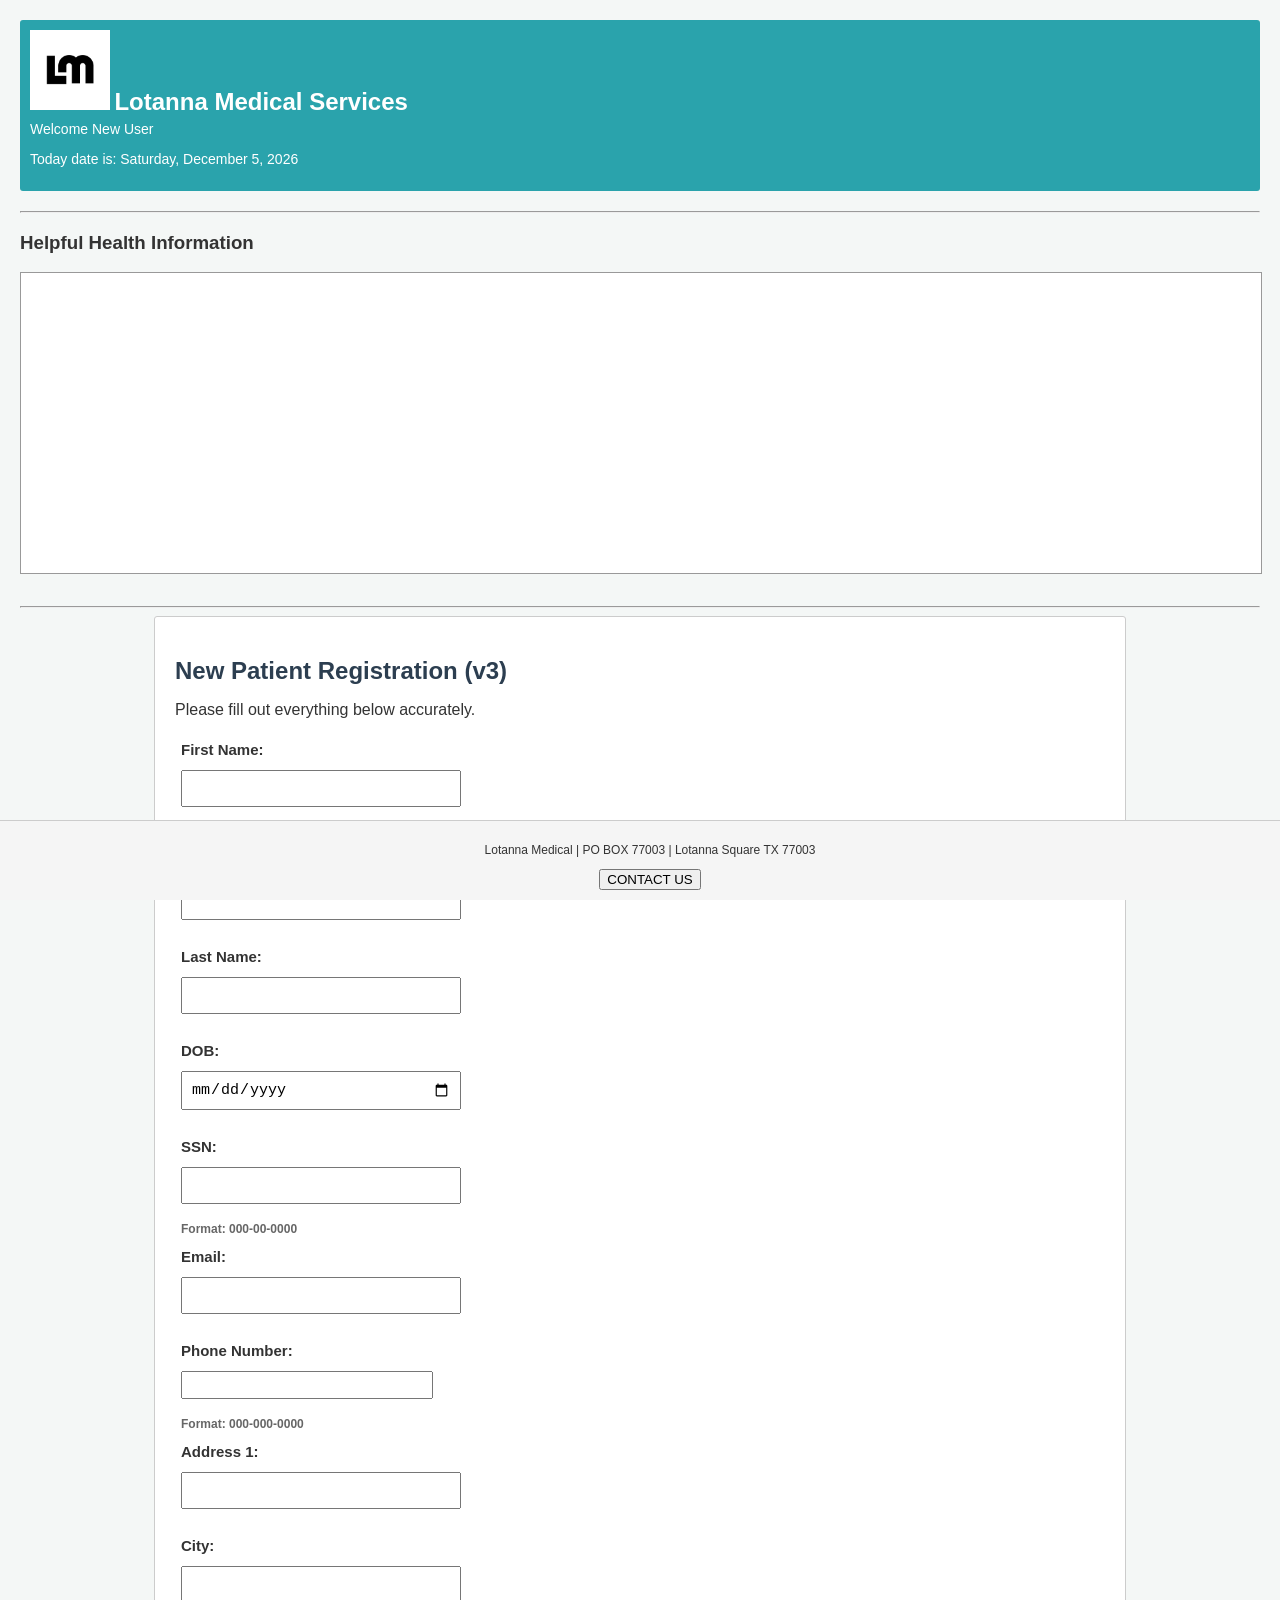
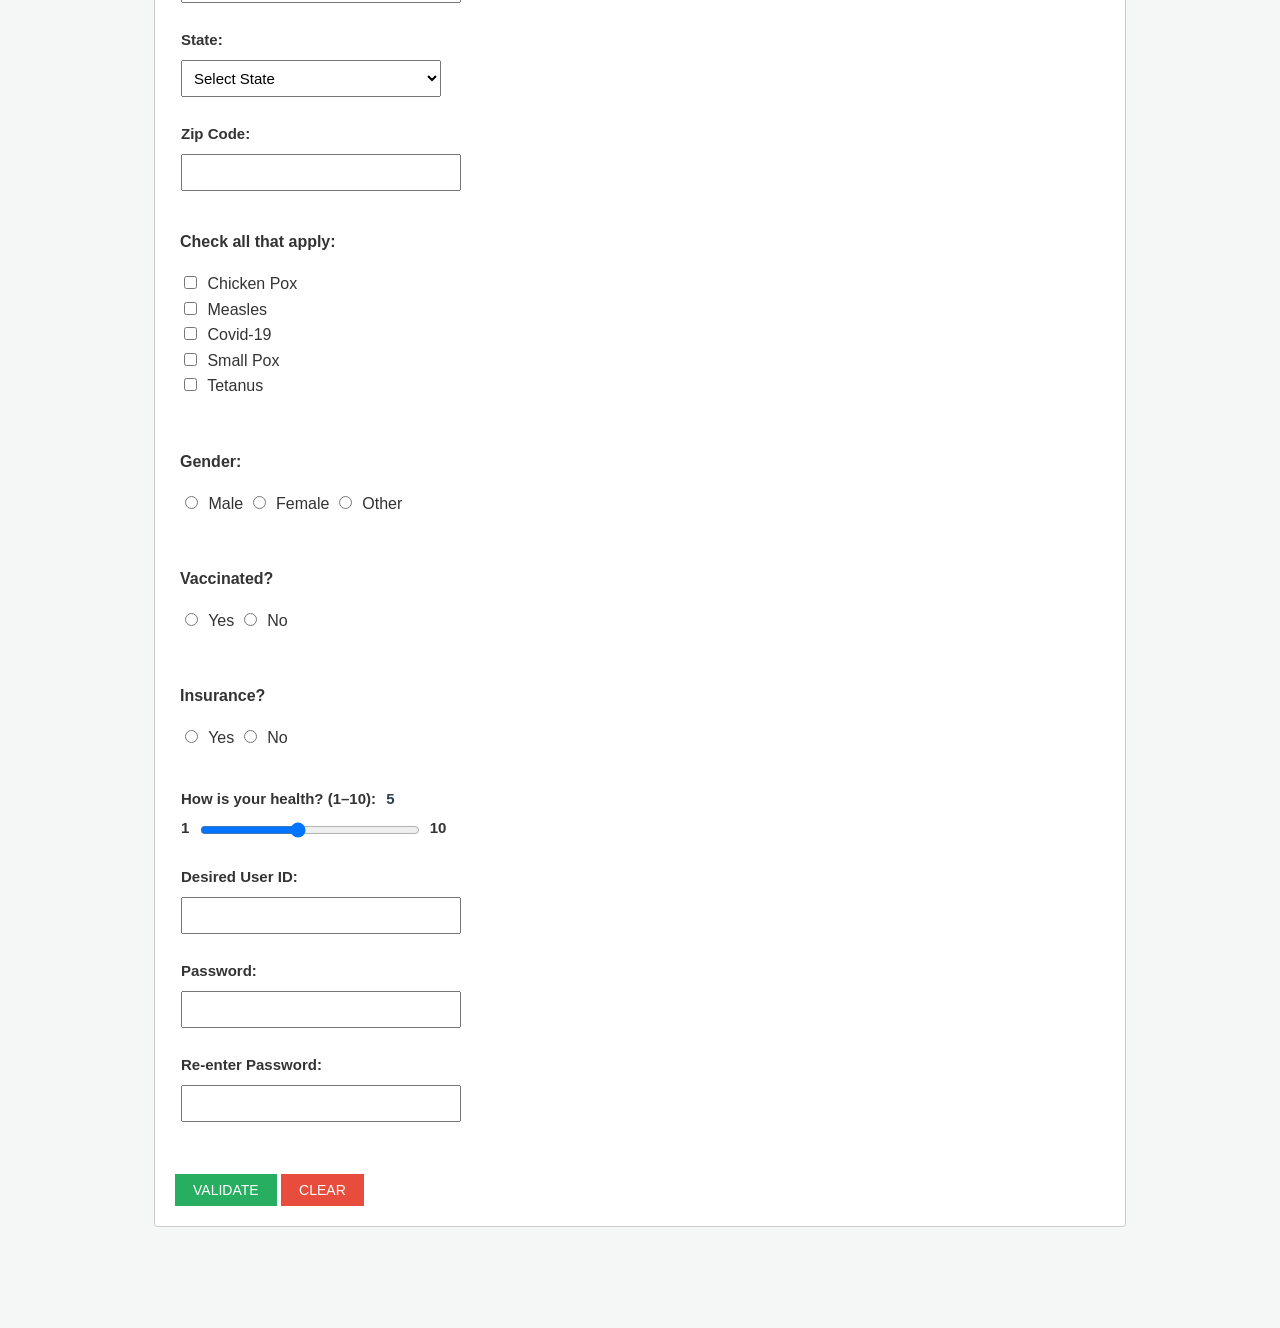
<file: Homework4/index.html>
<!DOCTYPE html>
<!--Program name: homework3.html which is an upgraded registration form for Lotanna Medical Services.
Author: Lotanna Ume-Ezeoke
Date: May 07, 2026
Description: This is an advanced version of the registration form created for Homework 3. 
-->
<html lang="en">
<head>
<meta charset="UTF-8">
<title>Registration Form HW2 - Lotanna Medical</title>
<link rel="stylesheet" href="style.css">
<script src="myscript.js"></script>
</head>

<body>

<div class="top_banner_div" style="padding: 10px;"> 
    <img src="logo.png" alt="clinic logo" height="80">
    <span style="font-size: 24px; font-weight: bold;">Lotanna Medical Services</span>
    <p id="welcome_msg"></p>
    <div id="reset_user"></div>
    <p id="date_display_v1"></p>
</div>

<hr>

<h3>Helpful Health Information</h3>

<iframe 
    src="https://www.wikipedia.org"
    width="100%"
    height="300"
    style="border:1px solid #999;"
    title="External Educational Content">
</iframe>

<hr>
<div id="Main_body_area">

<h2 class="form-title">New Patient Registration (v3)</h2>
<p>Please fill out everything below accurately.</p>

<form id="patientForm" action="thankyou.html">

<table cellpadding="5">

<tr><td>First Name:</td></tr>
<tr>
<td>
<input type="text" id="fName" maxlength="30" name="fName"
pattern="[A-Za-z'\- ]{1,30}"
title="Letters, apostrophes and dashes only (1-30 chars)"
required
onblur="saveFirstName()" oninput="chkFName()" onblur="chkFName()" onblur="saveFirstName()">
<span class="error" id="fName_error"></span>
<label>
    <input type="checkbox" id="rememberMe" checked>
    Remember Me
</label>
</td>
</tr>

<tr><td>M.I.</td></tr>
<tr>
<td>
<input type="text" id="mid_init"
pattern="[A-Za-z]{1}"
title="Single letter only"
onblur="chkMI()">
<span class="error" id="mid_init_error"></span>
</td>
</tr>

<tr><td>Last Name:</td></tr>
<tr>
<td>
<input type="text" id="LName"name="LName" maxlength="30"
pattern="[A-Za-z'\- ]{1,30}"
title="Letters, apostrophes and dashes only"
required
oninput="chkLName()" onblur="chkLName()">
<span class="error" id="LName_error"></span>
</td>
</tr>

<tr><td>DOB:</td></tr>
<tr>
<td>
<input type="date" id="dob" name="dob"
required
onblur="chkDOB()">
<span class="error" id="dob_error"></span>
</td>
</tr>

<tr><td>SSN:</td></tr>
<tr>
<td>
<input type="text" id="ssn" name="ssn"
maxlength="11"
title="Format: 000-00-0000"
required
oninput="fmtSSN(this)" onblur="fmtSSN(this)" required>
<span class="error" id="ssn_error"></span>
<span class="hint">Format: 000-00-0000</span>
</td>
</tr>

<tr><td>Email:</td></tr>
<tr>
<td>
<input type="email" id="email" name="email" maxlength="50" required
title="name@domain.tld"
required
oninput="chkEmail()" onblur="chkEmail()"onblur="saveToLocal(this)">
<span class="error" id="email_error"></span>
</td>
</tr>

<tr><td>Phone Number:</td></tr>
<tr>
<td>
<input type="tel" id="phone" name="phone" maxlength="12" required
title="000-000-0000"
required
oninput="formatPhone(this)" onblur="chkPhone()"onblur="saveToLocal(this)">
<span class="error" id="phone_error"></span>
<span class="hint">Format: 000-000-0000</span>
</td>
</tr>

<tr><td>Address 1:</td></tr>
<tr>
<td>
<input type="text" id="addr1" name="addr1"
minlength="2" maxlength="30"
required
onblur="chkAddr1()"onblur="saveToLocal(this)">
<span class="error" id="addr1_error"></span>
</td>
</tr>

<tr><td>City:</td></tr>
<tr>
<td>
<input type="text" id="city" name="city"
minlength="2" maxlength="30"
required
onblur="chkCity()"onblur="saveToLocal(this)">
<span class="error" id="city_error"></span>
</td>
</tr>

<tr><td>State:</td></tr>
<tr>
<td>
<select id="state" name="state" onblur="saveToLocal(this)">
<option value="">Select State</option>
</select>
<span class="error" id="state_error"></span>
</td>
</tr>

<tr><td>Zip Code:</td></tr>
<tr>
<td>
<input type="text" id="zip" name="zip"
title="5 digits only"
maxlength="5"
required
oninput="chkZip()" onblur="chkZip(); saveToLocal(this)">
<span class="error" id="zip_error"></span>
</td>
</tr>

<!-- <tr><td>Desired Salary: $<span id="salary_label">110000</span></td></tr>
<tr>
<td>
$20k
<input type="range" min="20000" max="200000" step="1000"
oninput="updateSlider(this.value)">
$200k
</td>
</tr> -->

</table>

<div class="check-box-zone">
<p><strong>Check all that apply:</strong></p>

<input type="checkbox" name="hx" value="Chicken Pox" onblur="saveToLocal(this)"> Chicken Pox <br>
<input type="checkbox" name="hx" value="Measles" onblur="saveToLocal(this)"> Measles <br>
<input type="checkbox" name="hx" value="Covid-19" onblur="saveToLocal(this)"> Covid-19 <br>
<input type="checkbox" name="hx" value="Small Pox" onblur="saveToLocal(this)"> Small Pox <br>
<input type="checkbox" name="hx" value="Tetanus" onblur="saveToLocal(this)"> Tetanus <br>

<span class="error" id="hx_error"></span>
</div>

<br>

<div class="radio-zone">
<p><strong>Gender:</strong></p>
<label><input type="radio" name="gender" value="Male" onclick="saveToLocal(this)"> Male</label>
<label><input type="radio" name="gender" value="Female" onclick="saveToLocal(this)"> Female</label>
<label><input type="radio" name="gender" value="Other" onclick="saveToLocal(this)"> Other</label>
<span class="error" id="gender_error"></span>
</div>

<br>

<div class="radio-zone">
<p><strong>Vaccinated?</strong></p>

<label><input type="radio" name="vaccinated" value="Yes"onclick="saveToLocal(this)"> Yes</label>
<label><input type="radio" name="vaccinated" value="No"onclick="saveToLocal(this)"> No</label>

<span class="error" id="vaccinated_error"></span>
</div>

<br>

<div class="radio-zone">
<p><strong>Insurance?</strong></p>

<label><input type="radio" name="insurance" value="Yes"onblur="onclick="saveToLocal(this)"> Yes</label>
<label><input type="radio" name="insurance" value="No"onblur="onclick="saveToLocal(this)"> No</label>

<span class="error" id="insurance_error"></span>
</div>

<br>

<table>

<tr>
<td>
<strong>How is your health? (1–10):</strong>
<span id="health_label">5</span>
</td>
</tr>

<tr>
<td>
1
<input type="range" id="health" name="health"min="1" max="10" value="5"
oninput="updateHealth(this.value); saveToLocal(this)">
10
</td>
</tr>

</table>

<br>

<table>

<tr><td>Desired User ID:</td></tr>
<tr>
<td>
<input type="text" id="userid" name="userid"
title="5-20 chars, starts with letter"
required
oninput="chkUser()" onblur="chkUser()"onblur="saveToLocal(this)">
<span class="error" id="userid_error"></span>
</td>
</tr>

<tr><td>Password:</td></tr>
<tr>
<td>
<input type="password" id="p1"
required
oninput="chkPwd()">
<span class="error" id="p1_error"></span>
</td>
</tr>

<tr><td>Re-enter Password:</td></tr>
<tr>
<td>
<input type="password" id="p2"
required
oninput="chkPwd()">
<span class="error" id="p2_error"></span>
</td>
</tr>

</table>

<br>

<input type="button" value="VALIDATE" onclick="validateAll()">
<input type="submit" id="realSubmit" value="SUBMIT" style="display:none;">
<input type="reset" value="CLEAR">

</form>

</div>

<div id="footer_section" style="margin-top: 50px; border-top: 1px solid #ccc;">
<p>Lotanna Medical | PO BOX 77003 | Lotanna Square TX 77003</p>
<button type="button" onclick="alert('Contacting...')">CONTACT US</button>
</div>

</body>
</html>
</file>
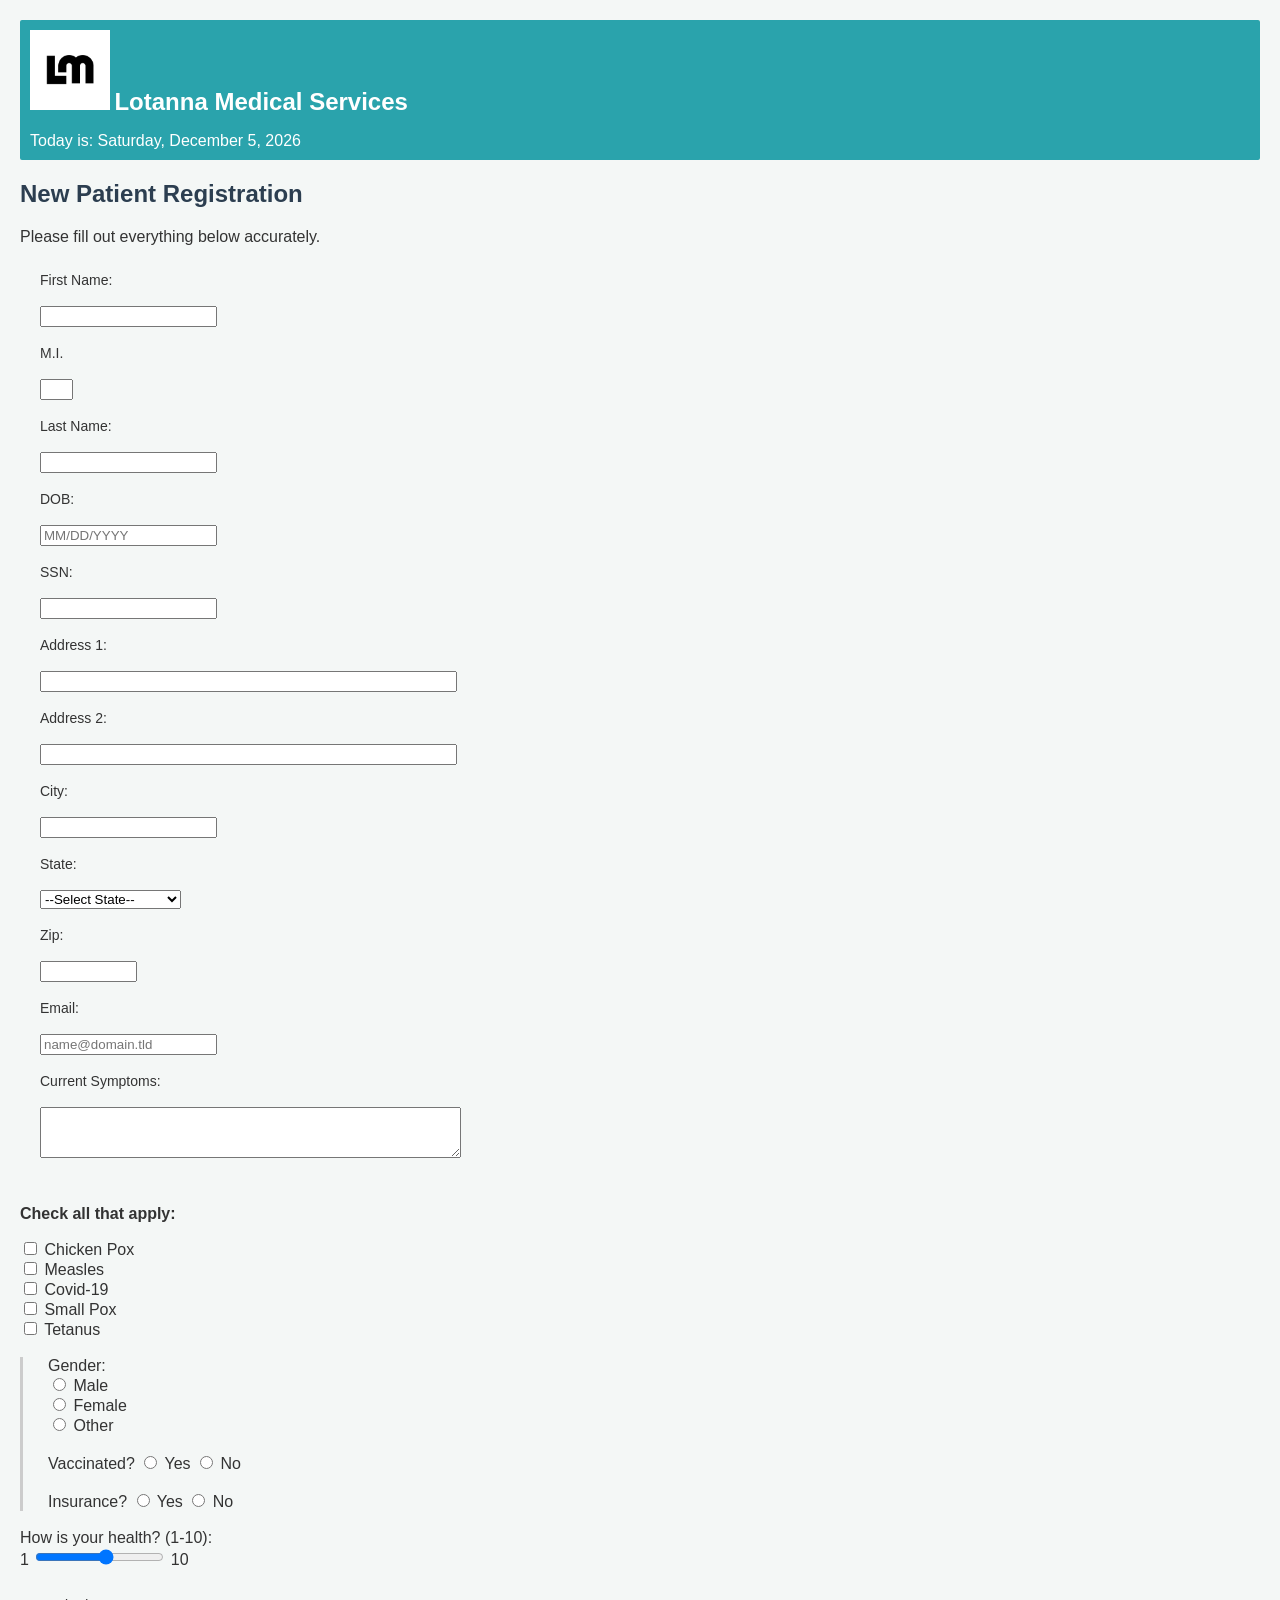
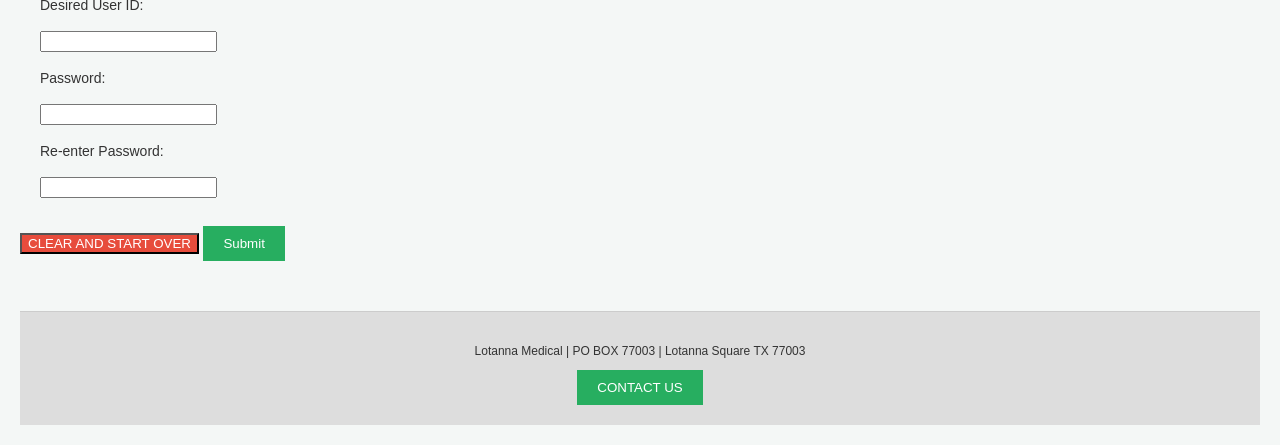
<file: homework1/patient-form.html>
<!DOCTYPE html>
<!--
Program name: patient-form.html which is a simple registration form for a medical company. 
Author: Lotanna Ume-Ezeoke
Date: Feb 24, 2026
Description: This is a simple registration form that I have created while using the concepts of field validation and buttons. I have used HTML and Javascript in this form to create the functionality. WHereas, I have used css for implementing the styles. 
-->
<html lang="en">
<head>
<meta charset="UTF-8">
<title>Registration Form - Lotanna Medical Services</title>
<link rel="stylesheet" href="style.css">
</head>

<body>

   <div class="top_banner_div" style="padding: 10px; height: 120px;"> 
    <img src="logo.png" alt="clinic logo" height="80">
    <span style="font-size: 24px; font-weight: bold;">Lotanna Medical Services</span>
    <p id="date_display_v1"></p>
   </div>


    <div id="Main_body_area">
        <h2 class="form-title">New Patient Registration</h2>
        <p>Please fill out everything below accurately.</p>


<form action="thankyou.html">
            
<table cellpadding="5">
<tr>
<td>First Name:</td>
</tr>
  <tr>
<td><input type="text" name="fName_input" maxlength="30" required></td>
  </tr>
                
<tr>
<td>M.I.</td>
</tr>
<tr>
<td><input type="text" name="mid_init" maxlength="1" size="2"></td>
</tr>

                <tr>
<td>Last Name:</td>
                </tr>
<tr>
<td><input type="text" name="LName" maxlength="30" required></td>
</tr>

<tr>
<td>DOB:</td>
</tr>
<tr>
<td><input type="text" name="dob" placeholder="MM/DD/YYYY"></td>
</tr>

                <tr>
<td>SSN:</td>
                </tr>
<tr>
<td><input type="password" name="ssn_secret" maxlength="11"></td>
</tr>

<tr>
<td>Address 1:</td>
</tr>
<tr>
<td><input type="text" name="addr1" size="50"></td>
</tr>

                <tr>
<td>Address 2:</td>
                </tr>
<tr>
<td><input type="text" name="addr2" size="50"></td>
</tr>

<tr>
<td>City:</td>
</tr>
<tr>
<td><input type="text" name="city_val" maxlength="30"></td>
</tr>

                <tr>
<td>State:</td>
                </tr>
<tr>
<td>
<select name="state_dropdown">
<option value="">--Select State--</option>
<option value="AL">Alabama</option>
<option value="AK">Alaska</option>
<option value="AZ">Arizona</option>
<option value="AR">Arkansas</option>
<option value="CA">California</option>
<option value="CO">Colorado</option>
<option value="CT">Connecticut</option>
<option value="DE">Delaware</option>
<option value="DC">District Of Columbia</option>
<option value="FL">Florida</option>
<option value="GA">Georgia</option>
<option value="HI">Hawaii</option>
<option value="ID">Idaho</option>
<option value="IL">Illinois</option>
<option value="IN">Indiana</option>
<option value="IA">Iowa</option>
<option value="KS">Kansas</option>
<option value="KY">Kentucky</option>
<option value="LA">Louisiana</option>
<option value="ME">Maine</option>
<option value="MD">Maryland</option>
<option value="MA">Massachusetts</option>
<option value="MI">Michigan</option>
<option value="MN">Minnesota</option>
<option value="MS">Mississippi</option>
<option value="MO">Missouri</option>
<option value="MT">Montana</option>
<option value="NE">Nebraska</option>
<option value="NV">Nevada</option>
<option value="NH">New Hampshire</option>
<option value="NJ">New Jersey</option>
<option value="NM">New Mexico</option>
<option value="NY">New York</option>
<option value="NC">North Carolina</option>
<option value="ND">North Dakota</option>
<option value="OH">Ohio</option>
<option value="OK">Oklahoma</option>
<option value="OR">Oregon</option>
<option value="PA">Pennsylvania</option>
<option value="PR">Puerto Rico</option>
<option value="RI">Rhode Island</option>
<option value="SC">South Carolina</option>
<option value="SD">South Dakota</option>
<option value="TN">Tennessee</option>
<option value="TX">Texas</option>
<option value="UT">Utah</option>
<option value="VT">Vermont</option>
<option value="VA">Virginia</option>
<option value="WA">Washington</option>
<option value="WV">West Virginia</option>
<option value="WI">Wisconsin</option>
<option value="WY">Wyoming</option>
</select>
</td>
</tr>

<tr>
<td>Zip:</td>
</tr>
<tr>
<td><input type="text" name="zip_code" maxlength="10" size="10"></td>
</tr>

                <tr>
<td>Email:</td>
                </tr>
<tr>
<td><input type="email" name="user_email_address" placeholder="name@domain.tld"></td>
</tr>

<tr>
<td>Current Symptoms:</td>
</tr>
<tr>
<td>
<textarea name="symptom_txt" rows="3" cols="50"></textarea>
</td>
</tr>
</table>

<br>
<div class="check-box-zone">
<p><strong>Check all that apply:</strong></p>
<input type="checkbox" name="hx1" value="pox"> Chicken Pox <br>
<input type="checkbox" name="hx2" value="measles"> Measles <br>
<input type="checkbox" name="hx3" value="covid"> Covid-19 <br>
<input type="checkbox" name="hx4" value="smallpox"> Small Pox <br>
<input type="checkbox" name="hx5" value="tetanus"> Tetanus
</div>

<br>
<div class="radio-zone">
Gender: <br>
<input type="radio" name="g" value="M"> Male <br>
<input type="radio" name="g" value="F"> Female <br>
<input type="radio" name="g" value="O"> Other
<br><br>
Vaccinated? 
<input type="radio" name="vax" value="Y"> Yes
<input type="radio" name="vax" value="N"> No
<br><br>
Insurance? 
<input type="radio" name="ins" value="Y"> Yes
<input type="radio" name="ins" value="N"> No
</div>

<br>
<div class="slider-box">
How is your health? (1-10): <br>
1 <input type="range" name="health_slide" min="1" max="10"> 10
</div>

<br>
<table border="0">
<tr>
<td>Desired User ID:</td>
</tr>
<tr>
<td><input type="text" name="username_id" maxlength="20"></td>
</tr>
<tr>
<td>Password:</td>
</tr>
<tr>
<td><input type="password" name="pwd1"></td>
</tr>
<tr>
<td>Re-enter Password:</td>
</tr>
<tr>
<td><input type="password" name="pwd2"></td>
</tr>
</table>

<br>
<input type="reset" value="CLEAR AND START OVER">
<input type="submit" value="Submit">
</form>
</div>

<div id="footer_section" style="margin-top: 50px; border-top: 1px solid #ccc;">
<p>Lotanna Medical | PO BOX 77003 | Lotanna Square TX 77003</p>
<button type="button" onclick="alert('Contacting...')">CONTACT US</button>
</div>

<script>
// Ok, so created this script to get the day and date dynamically
const dateObj = new Date();
const options = { weekday: 'long', year: 'numeric', month: 'long', day: 'numeric' };
document.getElementById("date_display_v1").innerHTML = "Today is: " + dateObj.toLocaleDateString(undefined, options);
</script>

</body>
</html>
</file>
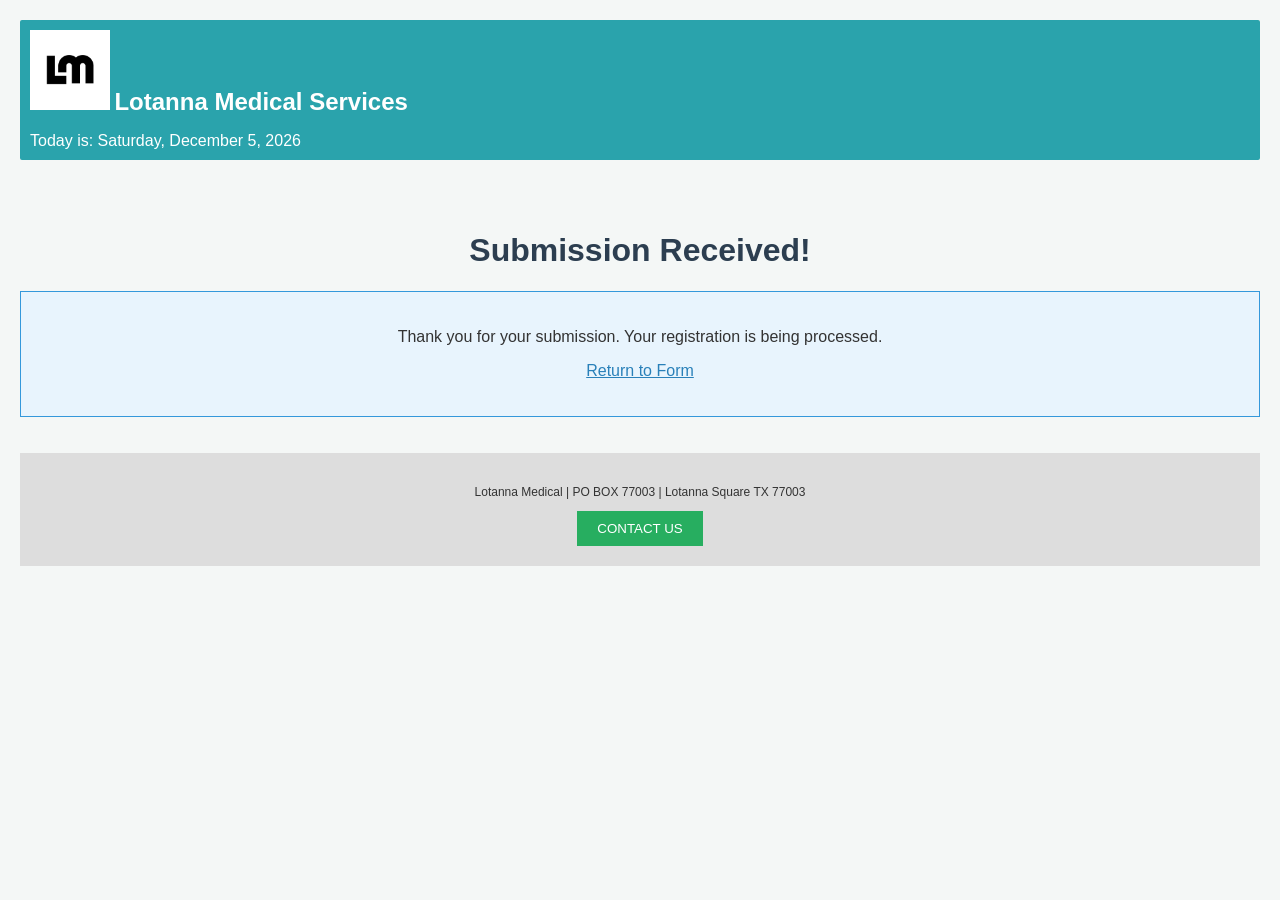
<file: homework1/thankyou.html>
<!DOCTYPE html>
<html lang="en">
<head>
<meta charset="UTF-8">
<title>Success - Thank You</title>
  <link rel="stylesheet" href="style.css">
</head>
<body>

  <div class="top_banner_div" style="padding: 10px; height: 120px;">
<img src="logo.png" alt="clinic logo" height="80">
<span style="font-size: 24px; font-weight: bold;">Lotanna Medical Services</span>
<p id="date_display_v1"></p>
     </div> 

<div id="main_body_area">
<br>
<br>
<h1 style="text-align: center;">Submission Received!</h1>
    
      <div style="background-color: #e8f4fd; padding: 20px; border: 1px solid #3498db; text-align: center;">
    <p>Thank you for your submission. Your registration is being processed.</p>
<p><a href="patient-form.html">Return to Form</a></p>
      </div>
<br>
      <br> 
</div>

    <div id="footer_section">
        <p>Lotanna Medical | PO BOX 77003 | Lotanna Square TX 77003</p>
<button type="button">CONTACT US</button>
    </div>

    <script>
        // Copying the script so it works here too
const dateObj = new Date();
        const options = { weekday: 'long', year: 'numeric', month: 'long', day: 'numeric' };
document.getElementById("date_display_v1").innerHTML = "Today is: " + dateObj.toLocaleDateString(undefined, options);
    </script>
</body>
</html>
</file>
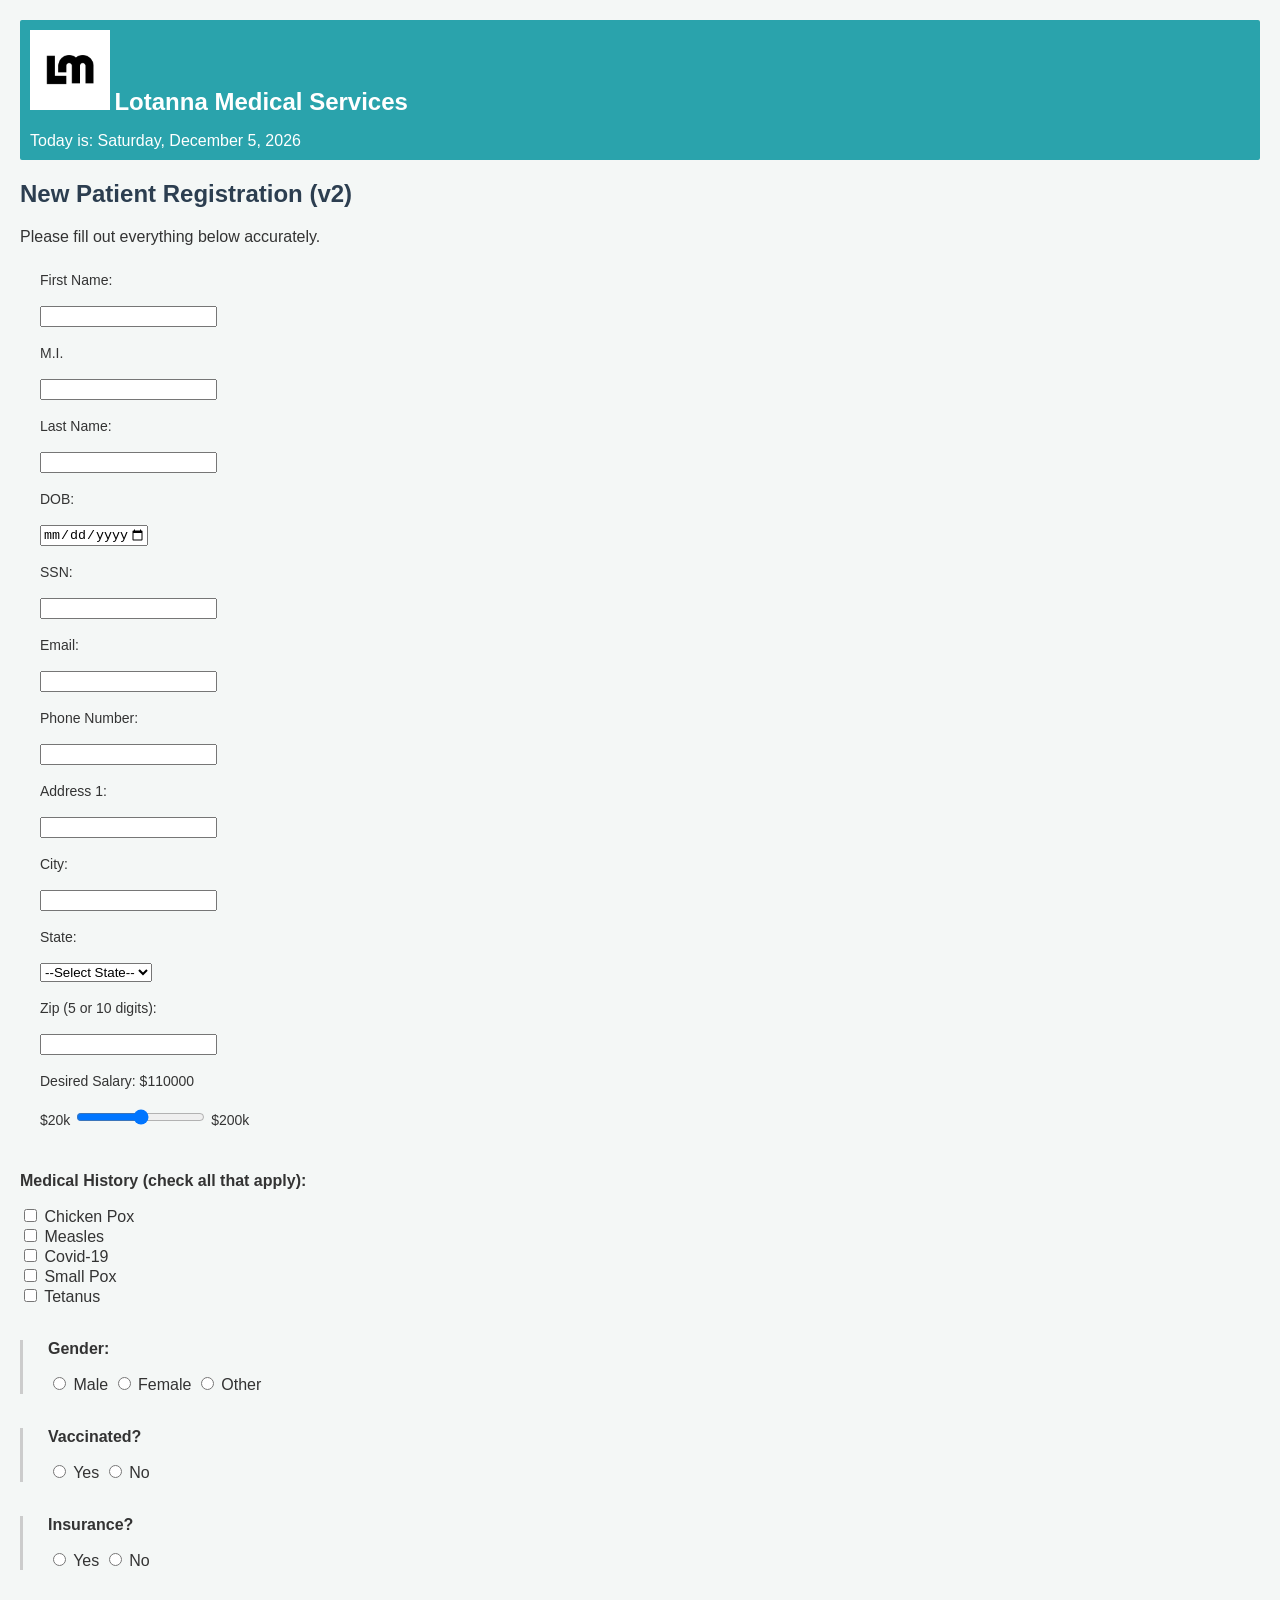
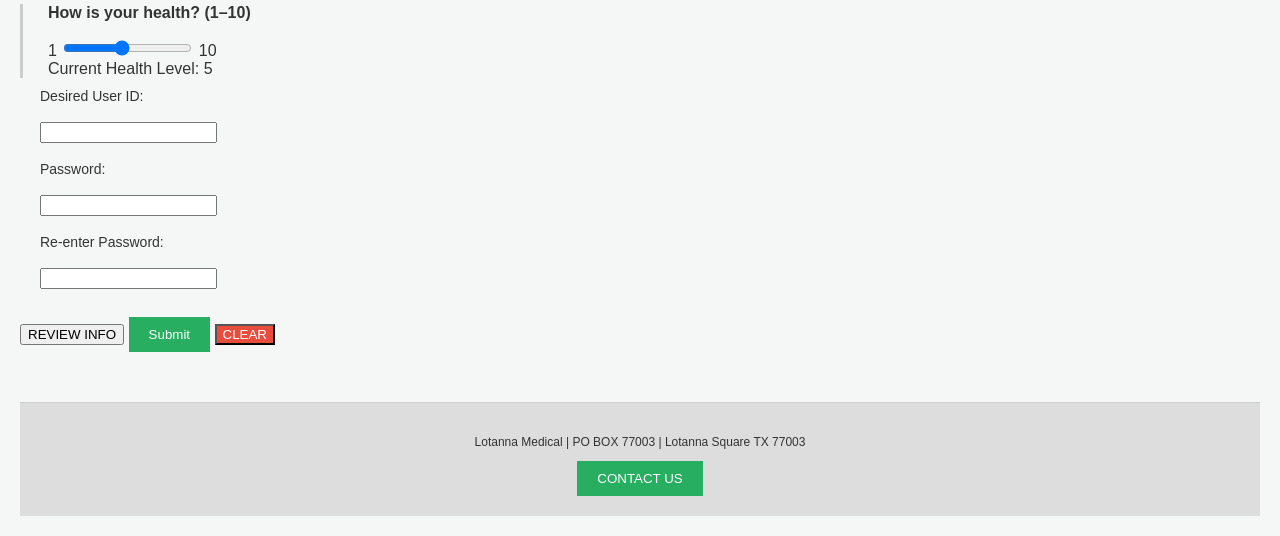
<file: homework2/homework2.html>
<!DOCTYPE html>
<!--Program name: homework2.html which is an upgraded registration form for Lotanna Medical Services.
Author: Lotanna Ume-Ezeoke
Date: March 24, 2026
Description: This is an advanced version of the registration form created for Assignment 2. 
Building on the foundation of HW1, I have implemented HTML5 pattern matching (Regex) for field validation, added a dynamic salary slider, and created a " Rreview info" area to display user data in a structured table. 
All script logic has been moved to an external JavaScript file ( myscripts.js) and styling is handled by an external CSS file ( style.css) to meet project standards.
-->
<html lang="en">
<head>
<meta charset="UTF-8">
<title>Registration Form HW2 - Lotanna Medical</title>
<link rel="stylesheet" href="style.css">
<script src="myscripts.js"></script>
</head>

<body>
   <div class="top_banner_div" style="padding: 10px; height: 120px;"> 
    <img src="logo.png" alt="clinic logo" height="80">
    <span style="font-size: 24px; font-weight: bold;">Lotanna Medical Services</span>
    <p id="date_display_v1"></p>
   </div>

    <div id="Main_body_area">
        <h2 class="form-title">New Patient Registration (v2)</h2>
        <p>Please fill out everything below accurately.</p>

        <form id="patientForm" action="thankyou.html" onsubmit="return validatePasswords()">
            
        <table cellpadding="5">
        <tr><td>First Name:</td></tr>
        <tr><td><input type="text" name="fName" maxlength="30" pattern="[A-Za-z'\- ]{1,30}" title="Letters, apostrophes and dashes only (1-30 chars)" required></td></tr>
                
        <tr><td>M.I.</td></tr>
        <tr><td><input type="text" name="mid_init" pattern="[A-Za-z]{1}" title="Single letter only"></td></tr>

        <tr><td>Last Name:</td></tr>
        <tr><td><input type="text" name="LName" maxlength="30" pattern="[A-Za-z0-9'\- 2-5]{1,30}" title="Letters, dashes, apostrophes, and numbers 2-5 allowed"></td></tr>

        <tr><td>DOB:</td></tr>
        <tr><td><input type="date" id="dob" name="dob_date" required></td></tr>

       <tr><td>SSN:</td></tr>
<tr>
<td>
<input type="password"
name="ssn_secret"
maxlength="11"
title="Format: 000-00-0000"
onkeydown="return ssnKey(event, this)"
required>
</td>
</tr>

        <tr><td>Email:</td></tr>
        <tr><td><input type="email" name="user_email" maxlength="50" pattern="[a-z0-9._%+-]+@[a-z0-9.-]+\.[a-z]{2,}$" title="Must be name@domain.tld" required></td></tr>

  <tr><td>Phone Number:</td></tr>
<tr>
<td>
<input type="tel" name="phone_num"
maxlength="12"
title="Format: 000-000-0000"
onkeydown="return phoneKey(event, this)"
required>
</td>
</tr>

        <tr><td>Address 1:</td></tr>
        <tr><td><input type="text" name="addr1" minlength="2" maxlength="30" required></td></tr>

        <tr><td>City:</td></tr>
        <tr><td><input type="text" name="city_val" minlength="2" maxlength="30" required></td></tr>

        <tr><td>State:</td></tr>
        <tr>
        <td>
        <select name="state_dropdown" required title="Please select a state from the list.">
            <option value="">--Select State--</option>
            <option value="AL">AL</option>
            <option value="AK">AK</option>
            <option value="AZ">AZ</option>
            <option value="AR">AR</option>
            <option value="CA">CA</option>
            <option value="CO">CO</option>
            <option value="CT">CT</option>
            <option value="DE">DE</option>
            <option value="DC">DC</option>
            <option value="FL">FL</option>
            <option value="GA">GA</option>
            <option value="HI">HI</option>
            <option value="ID">ID</option>
            <option value="IL">IL</option>
            <option value="IN">IN</option>
            <option value="IA">IA</option>
            <option value="KS">KS</option>
            <option value="KY">KY</option>
            <option value="LA">LA</option>
            <option value="ME">ME</option>
            <option value="MD">MD</option>
            <option value="MA">MA</option>
            <option value="MI">MI</option>
            <option value="MN">MN</option>
            <option value="MS">MS</option>
            <option value="MO">MO</option>
            <option value="MT">MT</option>
            <option value="NE">NE</option>
            <option value="NV">NV</option>
            <option value="NH">NH</option>
            <option value="NJ">NJ</option>
            <option value="NM">NM</option>
            <option value="NY">NY</option>
            <option value="NC">NC</option>
            <option value="ND">ND</option>
            <option value="OH">OH</option>
            <option value="OK">OK</option>
            <option value="OR">OR</option>
            <option value="PA">PA</option>
            <option value="PR">PR</option>
            <option value="RI">RI</option>
            <option value="SC">SC</option>
            <option value="SD">SD</option>
            <option value="TN">TN</option>
            <option value="TX">TX</option>
            <option value="UT">UT</option>
            <option value="VT">VT</option>
            <option value="VA">VA</option>
            <option value="WA">WA</option>
            <option value="WV">WV</option>
            <option value="WI">WI</option>
            <option value="WY">WY</option>
            </select>
        </td>
        </tr>

        <tr><td>Zip (5 or 10 digits):</td></tr>
        <tr><td><input type="text"
id="zip_input"
name="zip_code"
maxlength="5"
pattern="\d{5}"
title="ZIP code must be exactly 5 digits"
onkeydown="return zipKey(event, this)"
required></td></tr>

        <tr><td>Desired Salary: $<span id="salary_label">110000</span></td></tr>
        <tr><td>$20k <input type="range" name="salary_slide" min="20000" max="200000" step="1000" oninput="updateSlider(this.value)"> $200k</td></tr>
        </table>

        <br>
       <div class="check-box-zone">
<p><strong>Medical History (check all that apply):</strong></p>

<input type="checkbox" name="hx" value="Chicken Pox"> Chicken Pox<br>
<input type="checkbox" name="hx" value="Measles"> Measles<br>
<input type="checkbox" name="hx" value="Covid-19"> Covid-19<br>
<input type="checkbox" name="hx" value="Small Pox"> Small Pox<br>
<input type="checkbox" name="hx" value="Tetanus"> Tetanus
</div>

<br>

<!-- RADIO BUTTONS -->
<div class="radio-zone">
<p><strong>Gender:</strong></p>
<input type="radio" name="gender" value="Male" required> Male
<input type="radio" name="gender" value="Female" required> Female
<input type="radio" name="gender" value="Other" required> Other
</div>

<br>

<div class="radio-zone">
<p><strong>Vaccinated?</strong></p>
<input type="radio" name="vaccinated" value="Yes"> Yes
<input type="radio" name="vaccinated" value="No"> No
</div>

<br>

<div class="radio-zone">
<p><strong>Insurance?</strong></p>
<input type="radio" name="insurance" value="Yes"> Yes
<input type="radio" name="insurance" value="No"> No
</div>

<br>

<!-- HEALTH SLIDER -->
<div class="radio-zone">
<p><strong>How is your health? (1–10)</strong></p>
1
<input type="range" min="1" max="10" value="5" oninput="updateHealth(this.value)">
10
<br>
Current Health Level: <span id="health_label">5</span>
</div>

        <table border="0">
        <tr><td>Desired User ID:</td></tr>
        <tr><td><input type="text" id="userid" name="username_id" maxlength="20" pattern="[A-Za-z][A-Za-z0-9_-]{4,29}" title="5-30 chars, no spaces, starts with letter" onchange="this.value = this.value.toLowerCase()" required></td></tr>
        
        <tr><td>Password:</td></tr>
        <tr><td><input type="password" id="p1" name="pwd1" maxlength="30" pattern="(?=.*\d)(?=.*[a-z])(?=.*[A-Z])(?=.*[!@#%^&*()-_+=\/><.,`~]).{8,30}" title="8-30 chars, 1 upper, 1 lower, 1 number, 1 special. NO QUOTES." required></td></tr>
        
        <tr><td>Re-enter Password:</td></tr>
        <tr><td><input type="password" id="p2" name="pwd2" required></td></tr>
        </table>

        <br>
        <input type="button" value="REVIEW INFO" onclick="reviewInfo()">
        <input type="submit" value="Submit">
        <input type="reset" value="CLEAR">
        </form>

        <div id="review_display_area" style="display:none; margin-top:20px; border:2px solid #2c3e50; padding:10px;">
            <h3>PLEASE REVIEW THIS INFORMATION</h3>
            <div id="output_content"></div>
        </div>
    </div>

   <div id="footer_section" style="margin-top: 50px; border-top: 1px solid #ccc;">
<p>Lotanna Medical | PO BOX 77003 | Lotanna Square TX 77003</p>
<button type="button" onclick="alert('Contacting...')">CONTACT US</button>
</div>
</body>
</html>
</file>
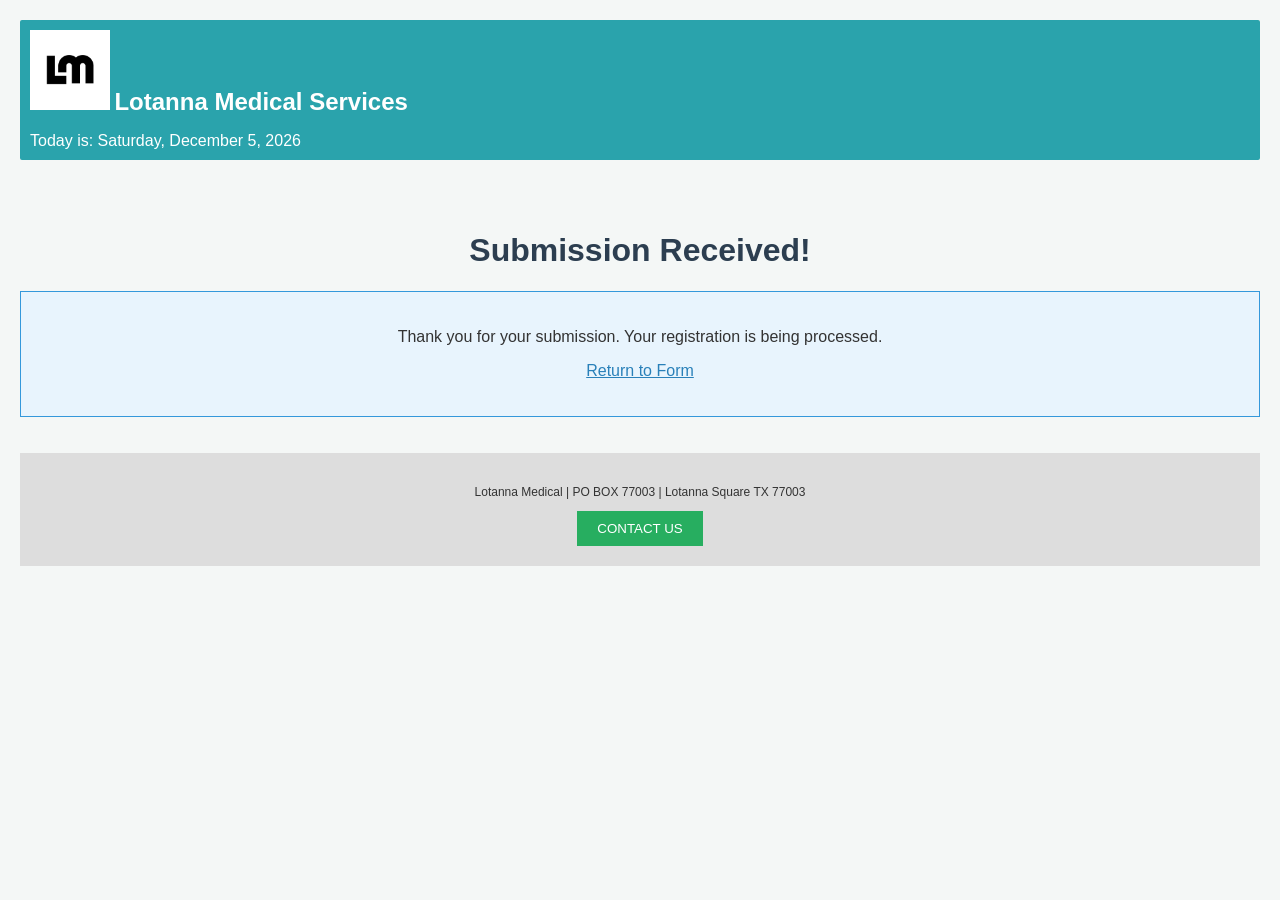
<file: homework2/thankyou.html>
<!DOCTYPE html>
<html lang="en">
<head>
<meta charset="UTF-8">
<title>Success - Thank You</title>
  <link rel="stylesheet" href="style.css">
</head>
<body>

  <div class="top_banner_div" style="padding: 10px; height: 120px;">
<img src="logo.png" alt="clinic logo" height="80">
<span style="font-size: 24px; font-weight: bold;">Lotanna Medical Services</span>
<p id="date_display_v1"></p>
     </div> 

<div id="main_body_area">
<br>
<br>
<h1 style="text-align: center;">Submission Received!</h1>
    
      <div style="background-color: #e8f4fd; padding: 20px; border: 1px solid #3498db; text-align: center;">
    <p>Thank you for your submission. Your registration is being processed.</p>
<p><a href="homework2.html">Return to Form</a></p>
      </div>
<br>
      <br> 
</div>

    <div id="footer_section">
        <p>Lotanna Medical | PO BOX 77003 | Lotanna Square TX 77003</p>
<button type="button">CONTACT US</button>
    </div>

    <script>
        // Copying the script so it works here too
const dateObj = new Date();
        const options = { weekday: 'long', year: 'numeric', month: 'long', day: 'numeric' };
document.getElementById("date_display_v1").innerHTML = "Today is: " + dateObj.toLocaleDateString(undefined, options);
    </script>
</body>
</html>
</file>
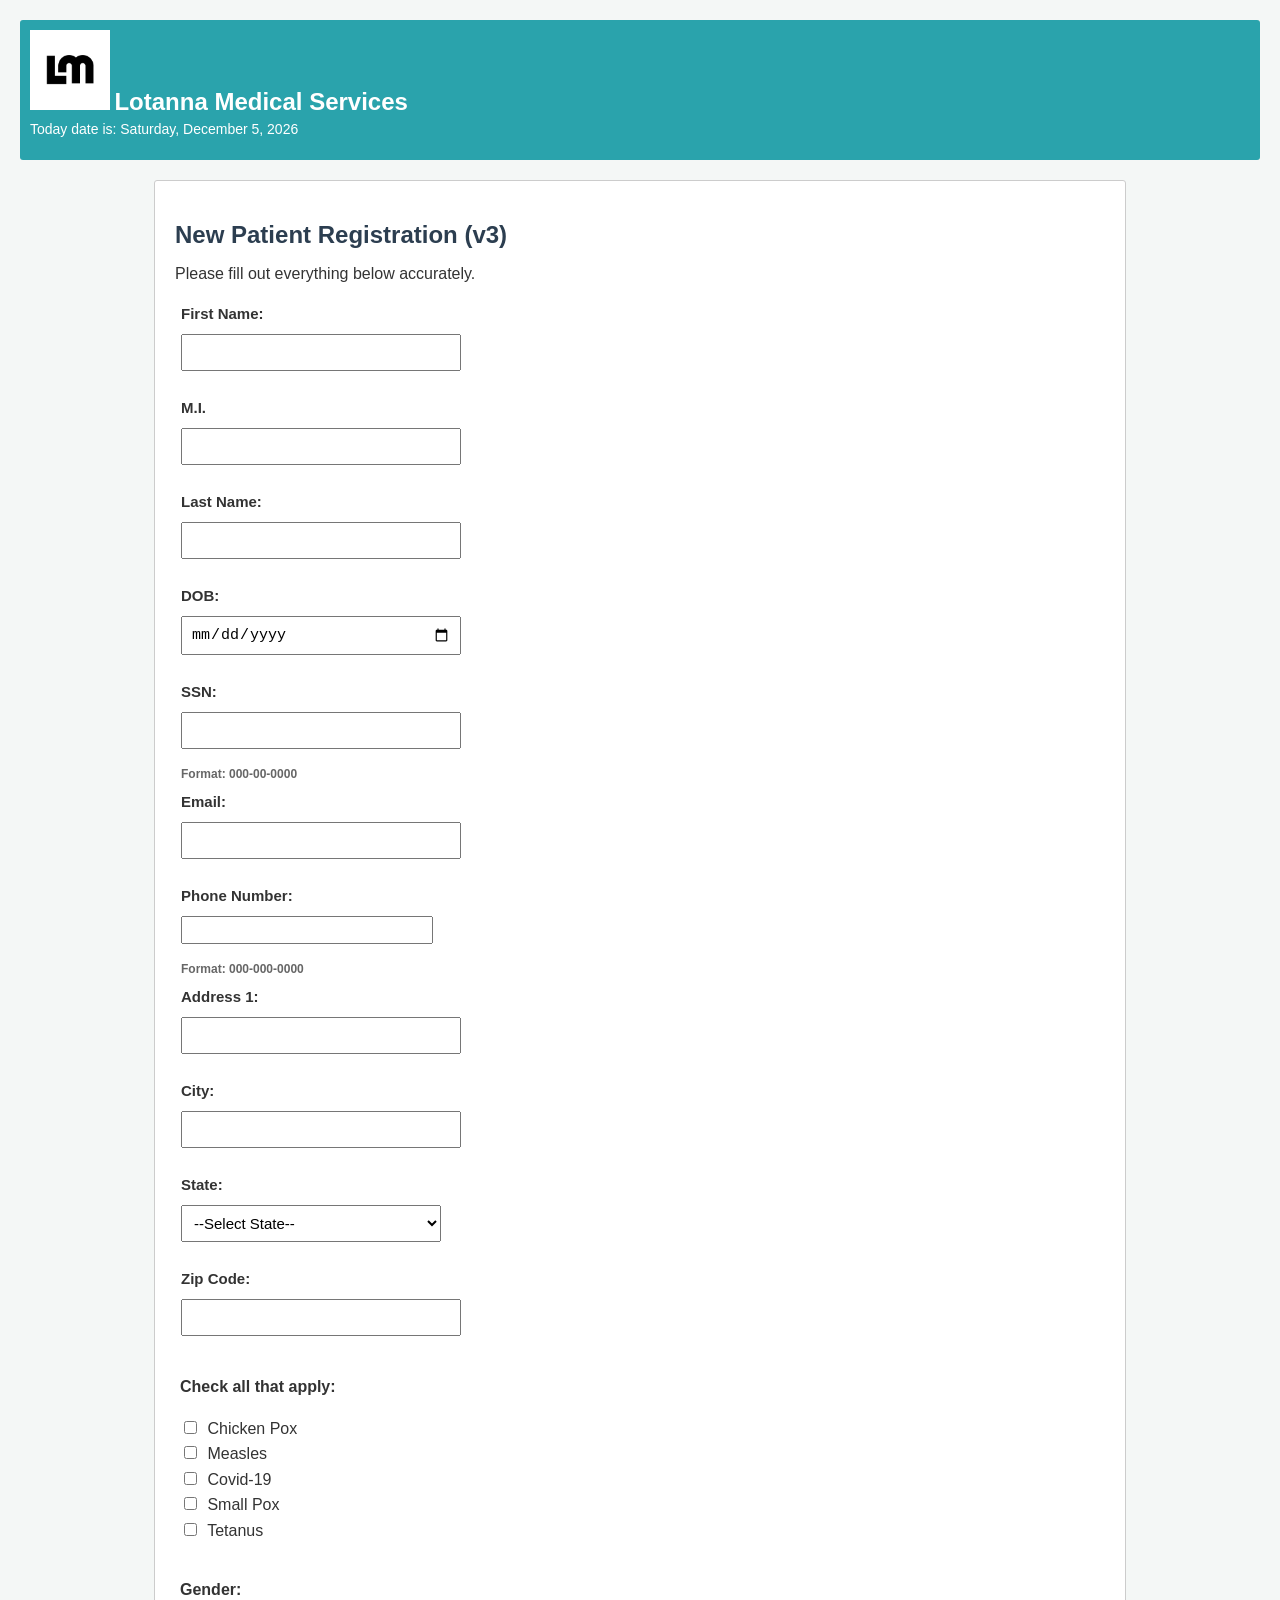
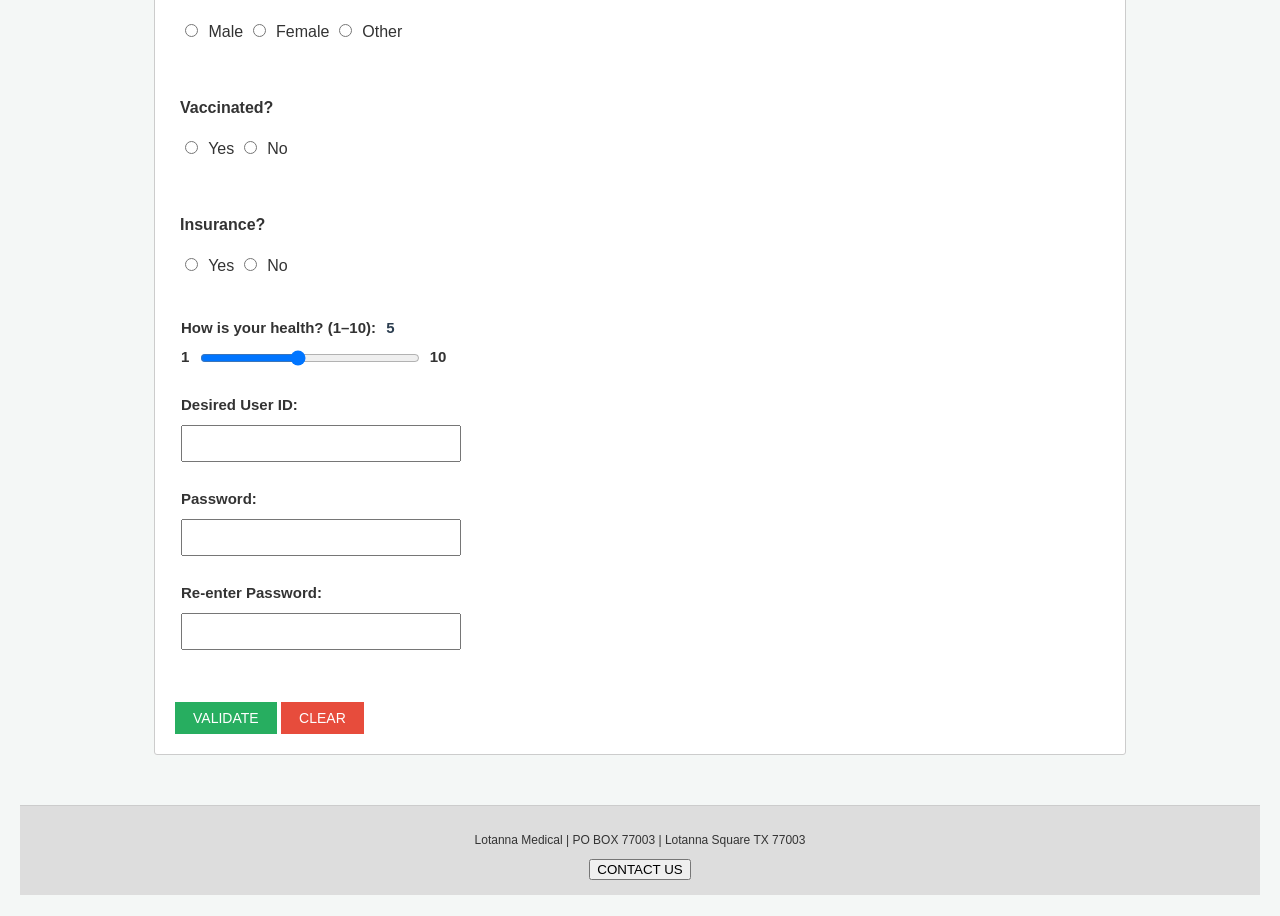
<file: homework3/homework3.html>
<!DOCTYPE html>
<!--Program name: homework2.html which is an upgraded registration form for Lotanna Medical Services.
Author: Lotanna Ume-Ezeoke
Date: March 24, 2026
Description: This is an advanced version of the registration form created for Assignment 2. 
Building on the foundation of HW1, I have implemented HTML5 pattern matching (Regex) for field validation, added a dynamic salary slider, and created a " Rreview info" area to display user data in a structured table. 
All script logic has been moved to an external JavaScript file ( myscripts.js) and styling is handled by an external CSS file ( style.css) to meet project standards.
-->
<html lang="en">
<head>
<meta charset="UTF-8">
<title>Registration Form HW2 - Lotanna Medical</title>
<link rel="stylesheet" href="style.css">
<script src="myscript.js"></script>
</head>

<body>

<div class="top_banner_div" style="padding: 10px; height: 120px;"> 
    <img src="logo.png" alt="clinic logo" height="80">
    <span style="font-size: 24px; font-weight: bold;">Lotanna Medical Services</span>
    <p id="date_display_v1"></p>
</div>

<div id="Main_body_area">

<h2 class="form-title">New Patient Registration (v3)</h2>
<p>Please fill out everything below accurately.</p>

<form id="patientForm" action="thankyou.html">

<table cellpadding="5">

<tr><td>First Name:</td></tr>
<tr>
<td>
<input type="text" id="fName" maxlength="30"
pattern="[A-Za-z'\- ]{1,30}"
title="Letters, apostrophes and dashes only (1-30 chars)"
required
oninput="chkFName()" onblur="chkFName()">
<span class="error" id="fName_error"></span>
</td>
</tr>

<tr><td>M.I.</td></tr>
<tr>
<td>
<input type="text" id="mid_init"
pattern="[A-Za-z]{1}"
title="Single letter only"
onblur="chkMI()">
<span class="error" id="mid_init_error"></span>
</td>
</tr>

<tr><td>Last Name:</td></tr>
<tr>
<td>
<input type="text" id="LName" maxlength="30"
pattern="[A-Za-z'\- ]{1,30}"
title="Letters, apostrophes and dashes only"
required
oninput="chkLName()" onblur="chkLName()">
<span class="error" id="LName_error"></span>
</td>
</tr>

<tr><td>DOB:</td></tr>
<tr>
<td>
<input type="date" id="dob"
required
onblur="chkDOB()">
<span class="error" id="dob_error"></span>
</td>
</tr>

<tr><td>SSN:</td></tr>
<tr>
<td>
<input type="text" id="ssn"
maxlength="11"
title="Format: 000-00-0000"
required
oninput="fmtSSN(this)" onblur="fmtSSN(this)" required>
<span class="error" id="ssn_error"></span>
<span class="hint">Format: 000-00-0000</span>
</td>
</tr>

<tr><td>Email:</td></tr>
<tr>
<td>
<input type="email" id="email" maxlength="50" required
title="name@domain.tld"
required
oninput="chkEmail()" onblur="chkEmail()">
<span class="error" id="email_error"></span>
</td>
</tr>

<tr><td>Phone Number:</td></tr>
<tr>
<td>
<input type="tel" id="phone" maxlength="12" required
title="000-000-0000"
required
oninput="formatPhone(this)" onblur="chkPhone()">
<span class="error" id="phone_error"></span>
<span class="hint">Format: 000-000-0000</span>
</td>
</tr>

<tr><td>Address 1:</td></tr>
<tr>
<td>
<input type="text" id="addr1"
minlength="2" maxlength="30"
required
onblur="chkAddr1()">
<span class="error" id="addr1_error"></span>
</td>
</tr>

<tr><td>City:</td></tr>
<tr>
<td>
<input type="text" id="city"
minlength="2" maxlength="30"
required
onblur="chkCity()">
<span class="error" id="city_error"></span>
</td>
</tr>

<tr><td>State:</td></tr>
<tr>
<td>
<select id="state" title="Please select a state" required onblur="chkState()">
<option value="">--Select State--</option>
<option value="AL">AL</option><option value="AK">AK</option><option value="AZ">AZ</option>
<option value="AR">AR</option><option value="CA">CA</option><option value="CO">CO</option>
<option value="CT">CT</option><option value="DE">DE</option><option value="DC">DC</option>
<option value="FL">FL</option><option value="GA">GA</option><option value="HI">HI</option>
<option value="ID">ID</option><option value="IL">IL</option><option value="IN">IN</option>
<option value="IA">IA</option><option value="KS">KS</option><option value="KY">KY</option>
<option value="LA">LA</option><option value="ME">ME</option><option value="MD">MD</option>
<option value="MA">MA</option><option value="MI">MI</option><option value="MN">MN</option>
<option value="MS">MS</option><option value="MO">MO</option><option value="MT">MT</option>
<option value="NE">NE</option><option value="NV">NV</option><option value="NH">NH</option>
<option value="NJ">NJ</option><option value="NM">NM</option><option value="NY">NY</option>
<option value="NC">NC</option><option value="ND">ND</option><option value="OH">OH</option>
<option value="OK">OK</option><option value="OR">OR</option><option value="PA">PA</option>
<option value="PR">PR</option><option value="RI">RI</option><option value="SC">SC</option>
<option value="SD">SD</option><option value="TN">TN</option><option value="TX">TX</option>
<option value="UT">UT</option><option value="VT">VT</option><option value="VA">VA</option>
<option value="WA">WA</option><option value="WV">WV</option><option value="WI">WI</option>
<option value="WY">WY</option>
</select>
<span class="error" id="state_error"></span>
</td>
</tr>

<tr><td>Zip Code:</td></tr>
<tr>
<td>
<input type="text" id="zip"
title="5 digits only"
maxlength="5"
required
oninput="chkZip()" onblur="chkZip()">
<span class="error" id="zip_error"></span>
</td>
</tr>

<!-- <tr><td>Desired Salary: $<span id="salary_label">110000</span></td></tr>
<tr>
<td>
$20k
<input type="range" min="20000" max="200000" step="1000"
oninput="updateSlider(this.value)">
$200k
</td>
</tr> -->

</table>

<div class="check-box-zone">
<p><strong>Check all that apply:</strong></p>

<input type="checkbox"> Chicken Pox<br>
<input type="checkbox"> Measles<br>
<input type="checkbox"> Covid-19<br>
<input type="checkbox"> Small Pox<br>
<input type="checkbox"> Tetanus<br>
</div>

<br>

<div class="radio-zone">
<p><strong>Gender:</strong></p>
<label><input type="radio" name="gender" value="Male"> Male</label>
<label><input type="radio" name="gender" value="Female"> Female</label>
<label><input type="radio" name="gender" value="Other"> Other</label>
<span class="error" id="gender_error"></span>
</div>

<br>

<div class="radio-zone">
<p><strong>Vaccinated?</strong></p>

<label><input type="radio" name="vaccinated" value="Yes"> Yes</label>
<label><input type="radio" name="vaccinated" value="No"> No</label>

<span class="error" id="vaccinated_error"></span>
</div>

<br>

<div class="radio-zone">
<p><strong>Insurance?</strong></p>

<label><input type="radio" name="insurance" value="Yes"> Yes</label>
<label><input type="radio" name="insurance" value="No"> No</label>

<span class="error" id="insurance_error"></span>
</div>

<br>

<table>

<tr>
<td>
<strong>How is your health? (1–10):</strong>
<span id="health_label">5</span>
</td>
</tr>

<tr>
<td>
1
<input type="range" id="health" min="1" max="10" value="5"
oninput="updateHealth(this.value)">
10
</td>
</tr>

</table>

<br>

<table>

<tr><td>Desired User ID:</td></tr>
<tr>
<td>
<input type="text" id="userid"
title="5-20 chars, starts with letter"
required
oninput="chkUser()" onblur="chkUser()">
<span class="error" id="userid_error"></span>
</td>
</tr>

<tr><td>Password:</td></tr>
<tr>
<td>
<input type="password" id="p1"
required
oninput="chkPwd()">
<span class="error" id="p1_error"></span>
</td>
</tr>

<tr><td>Re-enter Password:</td></tr>
<tr>
<td>
<input type="password" id="p2"
required
oninput="chkPwd()">
<span class="error" id="p2_error"></span>
</td>
</tr>

</table>

<br>

<input type="button" value="VALIDATE" onclick="validateAll()">
<input type="submit" id="realSubmit" value="SUBMIT" style="display:none;">
<input type="reset" value="CLEAR">

</form>

</div>

<div id="footer_section" style="margin-top: 50px; border-top: 1px solid #ccc;">
<p>Lotanna Medical | PO BOX 77003 | Lotanna Square TX 77003</p>
<button type="button" onclick="alert('Contacting...')">CONTACT US</button>
</div>

</body>
</html>
</file>
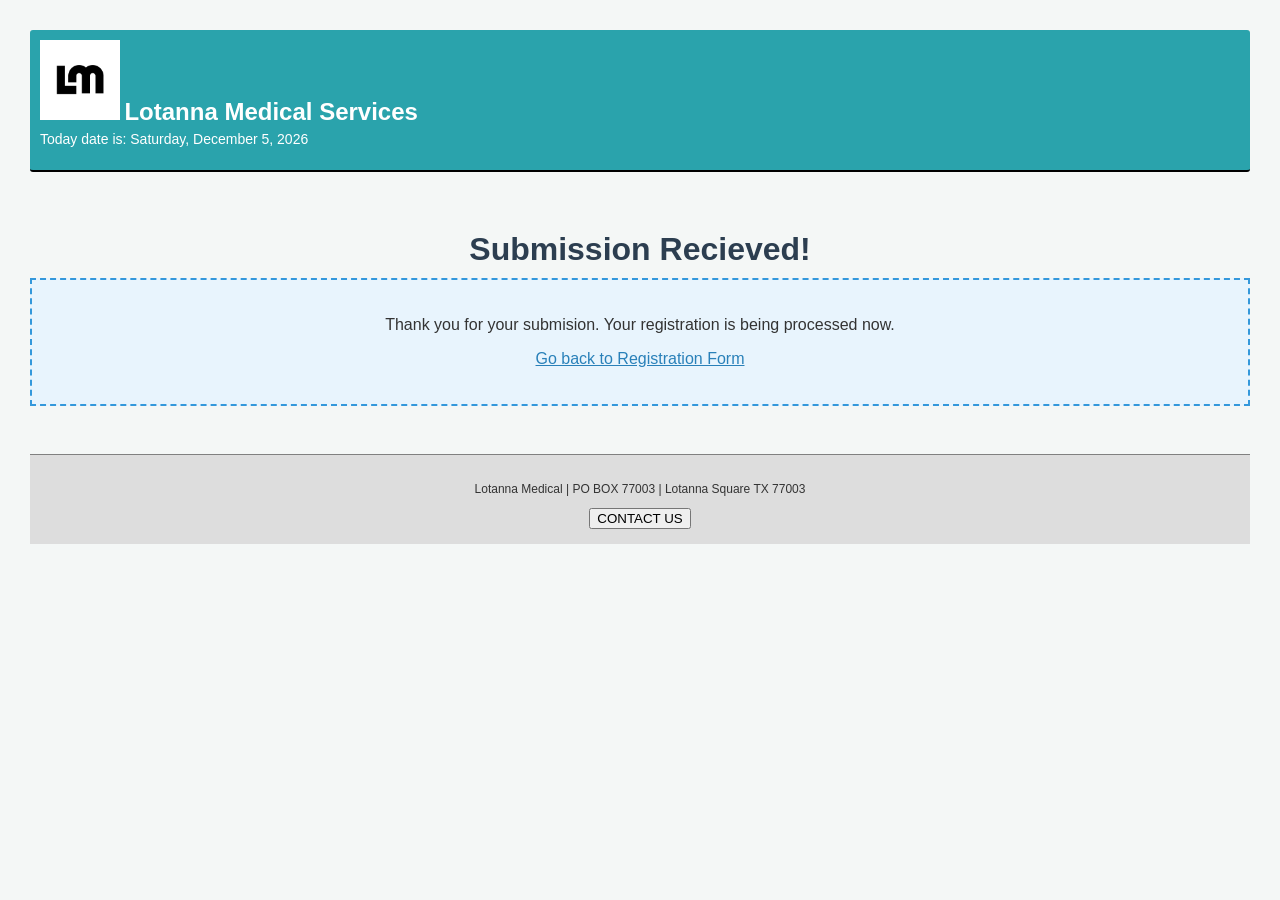
<file: homework3/thankyou.html>
<!DOCTYPE html>
<html lang="en">
<head>
<meta charset="UTF-8">
<title>Success - Thank You</title>
<link rel="stylesheet" href="style.css">
</head>
<body style="padding: 10px;">

   <div class="top_banner_div" style="padding: 10px; height: 120px; border-bottom: 2px solid black;">
<img src="logo.png" alt="clinic logo" height="80">
<span style="font-size: 24px; font-weight: bold;">Lotanna Medical Services</span>
<p id="date_display_v1"></p>
     </div> 

<div id="main_body_area">
<br>
<h1 style="text-align: center;">Submission Recieved!</h1>
    
      <div style="background-color: #e8f4fd; padding: 20px; border: 2px dashed #3498db; text-align: center;">
    <p>Thank you for your submision. Your registration is being processed now.</p>
<p><a href="homework3.html">Go back to Registration Form</a></p>
      </div>
<br>
</div>

    <div id="footer_section" style="text-align: center; border-top: 1px solid gray;">
        <p>Lotanna Medical | PO BOX 77003 | Lotanna Square TX 77003</p>
<button type="button" onclick="alert('not working yet')">CONTACT US</button>
    </div>

    <script>
        // Copying the script so it works here too
const d = new Date();
        const opts = { weekday: 'long', year: 'numeric', month: 'long', day: 'numeric' };
document.getElementById("date_display_v1").innerHTML = "Today date is: " + d.toLocaleDateString(undefined, opts);
    </script>
</body>
</html>
</file>
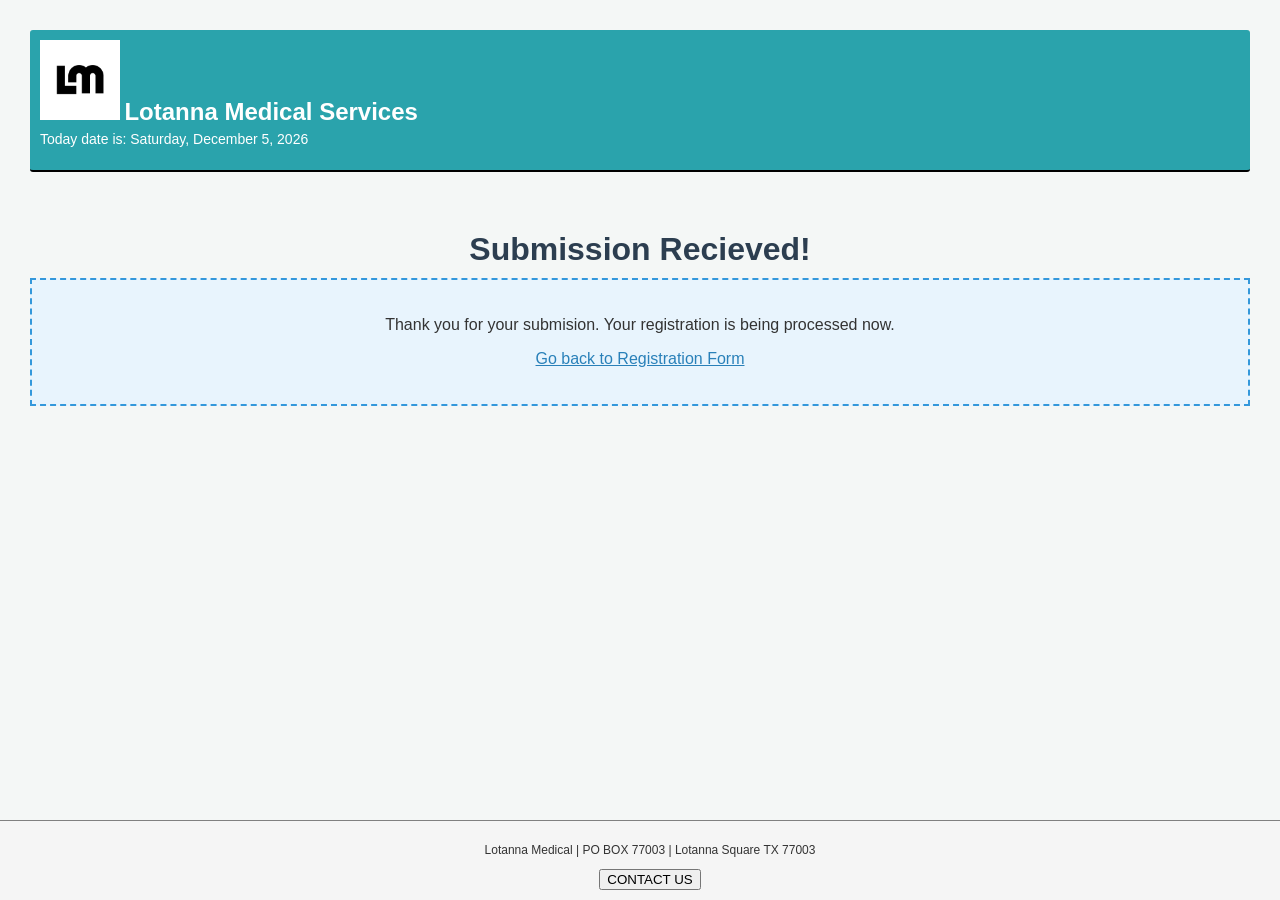
<file: Homework4/thankyou.html>
<!DOCTYPE html>
<html lang="en">
<head>
<meta charset="UTF-8">
<title>Success - Thank You</title>
<link rel="stylesheet" href="style.css">
</head>
<body style="padding: 10px;">

   <div class="top_banner_div" style="padding: 10px; height: 120px; border-bottom: 2px solid black;">
<img src="logo.png" alt="clinic logo" height="80">
<span style="font-size: 24px; font-weight: bold;">Lotanna Medical Services</span>
<p id="date_display_v1"></p>
     </div> 

<div id="main_body_area">
<br>
<h1 style="text-align: center;">Submission Recieved!</h1>
    
      <div style="background-color: #e8f4fd; padding: 20px; border: 2px dashed #3498db; text-align: center;">
    <p>Thank you for your submision. Your registration is being processed now.</p>
<p><a href="index.html">Go back to Registration Form</a></p>
      </div>
<br>
</div>

    <div id="footer_section" style="text-align: center; border-top: 1px solid gray;">
        <p>Lotanna Medical | PO BOX 77003 | Lotanna Square TX 77003</p>
<button type="button" onclick="alert('not working yet')">CONTACT US</button>
    </div>

    <script>
        // Copying the script so it works here too
const d = new Date();
        const opts = { weekday: 'long', year: 'numeric', month: 'long', day: 'numeric' };
document.getElementById("date_display_v1").innerHTML = "Today date is: " + d.toLocaleDateString(undefined, opts);
    </script>
</body>
</html>
</file>
<file: Homework4/style.css>
/* ===============================
   BASIC PAGE SETUP
   =============================== */

body {
    background-color: #f4f7f6;
    font-family: "Trebuchet MS", Helvetica, sans-serif;
    color: #333;
    margin: 20px;
}



.top_banner_div {
    min-height: 90px;
    background-color: rgb(42, 163, 172);
    color: white;
    padding: 15px;
    border-radius: 3px;
    margin-bottom: 20px;
}

.top_banner_div h1 {
    margin: 0;
}

.top_banner_div p {
    margin-top: 5px;
    font-size: 14px;
}



h1, h2 {
font-family: "Arial Black", Gadget, sans-serif;
    color: #2c3e50;
    margin-bottom: 10px;
}


#Main_body_area {
    width: 75%;
    margin: auto;
    background-color: #ffffff;
    padding: 20px;
    border-radius: 3px;
    border: 1px solid #cccccc;
}


table {
    width: 100%;
    border-collapse: collapse;
}

td {
    padding: 6px;
    font-size: 14px;
    vertical-align: top;
}

td:first-child {
    width: 30%;
    font-weight: bold;
}

input[type="text"],
input[type="email"],
input[type="tel"],
input[type="date"],
select {
    width: 240px;
    padding: 4px;
    font-size: 14px;
}

input[type="radio"],
input[type="checkbox"] {
    margin-right: 6px;
}

.check-box-zone,
.radio-zone {
    margin-left: 5px;
    line-height: 1.6;
}

#health_label {
    font-weight: bold;
    color: #2c3e50;
}

.health-slider-wrap {
    display: inline-block;
    margin-left: 5px;
}

input[type="range"] {
    vertical-align: middle;
    margin: 0 6px;
}

input[type="button"],
input[type="submit"],
input[type="reset"] {
    padding: 8px 18px;
    font-size: 14px;
    border: none;
    cursor: pointer;
    margin-top: 12px;
}

input[type="button"],
input[type="submit"] {
    background-color: #27ae60;
    color: white;
}

input[type="reset"] {
    background-color: #e74c3c;
    color: white;
}

.error {
    color: #c0392b;
    font-size: 12px;
    min-height: 14px;
    margin-top: 2px;
    display: block;
}


a:link {
    color: #2980b9;
}

a:visited {
    color: #8e44ad;
}


#footer_section {
    background-color: #dddddd;
    padding: 15px;
    text-align: center;
    font-size: 12px;
    margin-top: 30px;
}
table input[type="text"],
table input[type="password"],
table input[type="email"],
table input[type="date"],
table select {
    width: 260px;
    padding: 8px;
    font-size: 15px;
}

table input[type="radio"],
table input[type="checkbox"] {
    transform: scale(1.2);
    margin-right: 6px;
}

table td {
    font-size: 15px;
    vertical-align: top;
}

table input[type="range"] {
    width: 220px;
}

#health_label {
    font-weight: bold;
    font-size: 15px;
    margin-left: 6px;
}


table input[type="button"],
table input[type="submit"],
table input[type="reset"] {
    padding: 10px 22px;
    font-size: 14px;
}

.error {
    font-size: 13px;
}
.hint{
font-size:12px;
color:#666;
margin-top:2px;
display:block;
}
iframe {
    background-color: #ffffff;
    margin-bottom: 20px;
}
#footer_section {
    position: fixed;
    bottom: 0;
    left: 0;
    width: 100%;
    background-color: #f5f5f5;
    border-top: 1px solid #ccc;
    padding: 10px;
    text-align: center;
    z-index: 1000;
}
body {
    padding-bottom: 80px;
}
</file>
<file: homework1/style.css>
/*
Program name: style.css
Author: Lotanna Ume-Ezeoke
Date: Feb 24, 2026
Description: styles for hw1. blue theme mostly.
*/

/* quick fix for the header size jump as my header was slightly changing its overall width when I jump on the thank you page from the first page */
.top_banner_div {
    min-height: 100px; 
    display: block;
    overflow: hidden;
}
body {
    background-color: #f4f7f6; 
  font-family: "Trebuchet MS", Helvetica, sans-serif;
color: #333333;
    margin: 20px;
}

/* header banner area */
.top_banner_div {
background-color: rgb(42, 163, 172);
      color: white;
    border-radius: 2px;
margin-bottom: 15px;
}

h1, h2 {
font-family: 'Arial Black', Gadget, sans-serif;
  color: #2c3e50;
}

    table {
        width: 90%;
margin-left: 10px;
    }

td {
    padding: 8px;
font-size: 14px;
}


#footer_section {
    background: #dddddd;
          padding: 20px;
    text-align: center;
font-size: 12px;
}

/* link colors */
a:link { color: #2980b9; }
    a:visited { color: #8e44ad; }


/* buttons */
button, input[type="submit"] {
    background-color: #27ae60;
color: white;
padding: 10px 20px;
    border: none;
cursor: pointer;
}

    input[type="reset"] {
background-color: #e74c3c;
        color: #ffffff;
    }

/* some extra space for radios */
.radio-zone {
            padding-left: 25px;
    border-left: 3px solid #ccc;
}
</file>
<file: homework2/style.css>
/*
Program name: style.css
Author: Lotanna Ume-Ezeoke
Date: Feb 24, 2026
Description: styles for hw1. blue theme mostly.
*/

/* quick fix for the header size jump as my header was slightly changing its overall width when I jump on the thank you page from the first page */
.top_banner_div {
    min-height: 100px; 
    display: block;
    overflow: hidden;
}
body {
    background-color: #f4f7f6; 
  font-family: "Trebuchet MS", Helvetica, sans-serif;
color: #333333;
    margin: 20px;
}

/* header banner area */
.top_banner_div {
background-color: rgb(42, 163, 172);
      color: white;
    border-radius: 2px;
margin-bottom: 15px;
}

h1, h2 {
font-family: 'Arial Black', Gadget, sans-serif;
  color: #2c3e50;
}

    table {
        width: 90%;
margin-left: 10px;
    }

td {
    padding: 8px;
font-size: 14px;
}


#footer_section {
    background: #dddddd;
          padding: 20px;
    text-align: center;
font-size: 12px;
}

/* link colors */
a:link { color: #2980b9; }
    a:visited { color: #8e44ad; }


/* buttons */
button, input[type="submit"] {
    background-color: #27ae60;
color: white;
padding: 10px 20px;
    border: none;
cursor: pointer;
}

    input[type="reset"] {
background-color: #e74c3c;
        color: #ffffff;
    }

/* some extra space for radios */
.radio-zone {
            padding-left: 25px;
    border-left: 3px solid #ccc;
}
</file>
<file: homework3/style.css>
/* ===============================
   BASIC PAGE SETUP
   =============================== */

body {
    background-color: #f4f7f6;
    font-family: "Trebuchet MS", Helvetica, sans-serif;
    color: #333;
    margin: 20px;
}



.top_banner_div {
    min-height: 90px;
    background-color: rgb(42, 163, 172);
    color: white;
    padding: 15px;
    border-radius: 3px;
    margin-bottom: 20px;
}

.top_banner_div h1 {
    margin: 0;
}

.top_banner_div p {
    margin-top: 5px;
    font-size: 14px;
}



h1, h2 {
font-family: "Arial Black", Gadget, sans-serif;
    color: #2c3e50;
    margin-bottom: 10px;
}


#Main_body_area {
    width: 75%;
    margin: auto;
    background-color: #ffffff;
    padding: 20px;
    border-radius: 3px;
    border: 1px solid #cccccc;
}


table {
    width: 100%;
    border-collapse: collapse;
}

td {
    padding: 6px;
    font-size: 14px;
    vertical-align: top;
}

td:first-child {
    width: 30%;
    font-weight: bold;
}

input[type="text"],
input[type="email"],
input[type="tel"],
input[type="date"],
select {
    width: 240px;
    padding: 4px;
    font-size: 14px;
}

input[type="radio"],
input[type="checkbox"] {
    margin-right: 6px;
}

.check-box-zone,
.radio-zone {
    margin-left: 5px;
    line-height: 1.6;
}

#health_label {
    font-weight: bold;
    color: #2c3e50;
}

.health-slider-wrap {
    display: inline-block;
    margin-left: 5px;
}

input[type="range"] {
    vertical-align: middle;
    margin: 0 6px;
}

input[type="button"],
input[type="submit"],
input[type="reset"] {
    padding: 8px 18px;
    font-size: 14px;
    border: none;
    cursor: pointer;
    margin-top: 12px;
}

input[type="button"],
input[type="submit"] {
    background-color: #27ae60;
    color: white;
}

input[type="reset"] {
    background-color: #e74c3c;
    color: white;
}

.error {
    color: #c0392b;
    font-size: 12px;
    min-height: 14px;
    margin-top: 2px;
    display: block;
}


a:link {
    color: #2980b9;
}

a:visited {
    color: #8e44ad;
}


#footer_section {
    background-color: #dddddd;
    padding: 15px;
    text-align: center;
    font-size: 12px;
    margin-top: 30px;
}
table input[type="text"],
table input[type="password"],
table input[type="email"],
table input[type="date"],
table select {
    width: 260px;
    padding: 8px;
    font-size: 15px;
}

table input[type="radio"],
table input[type="checkbox"] {
    transform: scale(1.2);
    margin-right: 6px;
}

table td {
    font-size: 15px;
    vertical-align: top;
}

table input[type="range"] {
    width: 220px;
}

#health_label {
    font-weight: bold;
    font-size: 15px;
    margin-left: 6px;
}


table input[type="button"],
table input[type="submit"],
table input[type="reset"] {
    padding: 10px 22px;
    font-size: 14px;
}

.error {
    font-size: 13px;
}
.hint{
font-size:12px;
color:#666;
margin-top:2px;
display:block;
}
</file>
